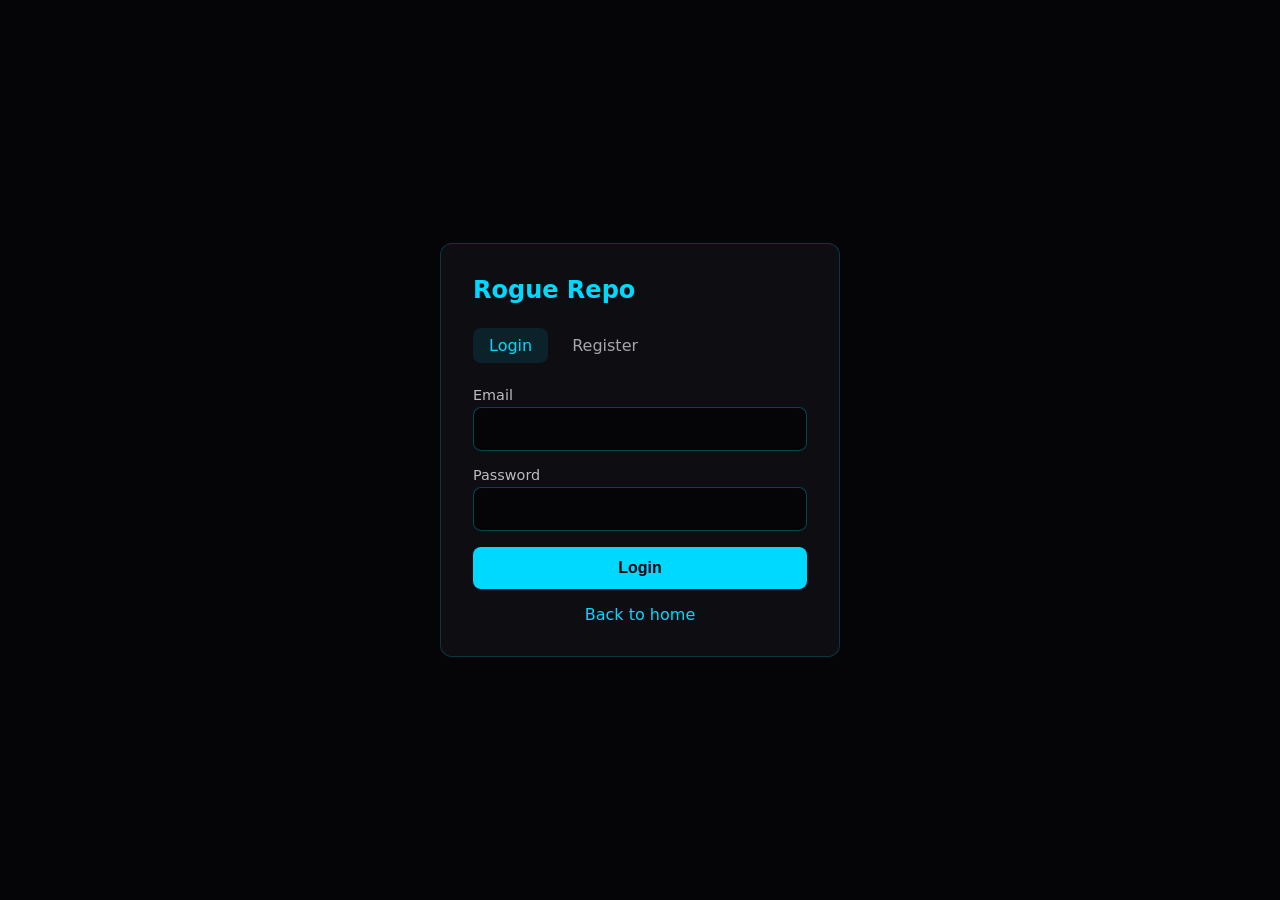
<file: rogue-repo/assets/login.html>
<!-- Unlicense — public domain — cochranblock.org -->
<!DOCTYPE html>
<html lang="en">
<head>
  <meta charset="UTF-8">
  <meta name="viewport" content="width=device-width,initial-scale=1">
  <meta name="theme-color" content="#050508">
  <title>Login — Rogue Repo</title>
  <link rel="icon" type="image/svg+xml" href="/assets/icon-192.svg">
  <style>
    * { margin: 0; padding: 0; box-sizing: border-box; }
    body { font-family: system-ui, sans-serif; background: #050508; color: #e8e8e8; min-height: 100vh; display: flex; align-items: center; justify-content: center; padding: 1rem; }
    .card { background: #0d0d12; border: 1px solid rgba(0,217,255,0.2); border-radius: 12px; padding: 2rem; max-width: 400px; width: 100%; }
    h1 { color: #00d9ff; font-size: 1.5rem; margin-bottom: 1.5rem; }
    .tabs { display: flex; gap: 0.5rem; margin-bottom: 1.5rem; }
    .tabs a { padding: 0.5rem 1rem; color: rgba(232,232,232,0.7); text-decoration: none; border-radius: 8px; }
    .tabs a:hover, .tabs a.active { color: #00d9ff; background: rgba(0,217,255,0.1); }
    label { display: block; margin-bottom: 0.25rem; font-size: 0.9rem; color: rgba(232,232,232,0.8); }
    input { width: 100%; padding: 0.75rem; background: #050508; border: 1px solid rgba(0,217,255,0.3); border-radius: 8px; color: #e8e8e8; font-size: 1rem; margin-bottom: 1rem; }
    input:focus { outline: none; border-color: #00d9ff; }
    button { width: 100%; padding: 0.75rem; background: #00d9ff; color: #050508; border: none; border-radius: 8px; font-size: 1rem; font-weight: 600; cursor: pointer; }
    button:hover { background: #33e1ff; }
    .msg { padding: 0.75rem; border-radius: 8px; margin-bottom: 1rem; font-size: 0.9rem; }
    .msg.err { background: rgba(255,80,80,0.2); color: #ff8080; }
    .msg.ok { background: rgba(0,217,255,0.15); color: #00d9ff; }
    .back { margin-top: 1rem; text-align: center; }
    .back a { color: #00d9ff; text-decoration: none; }
  </style>
</head>
<body>
  <div class="card">
    <h1>Rogue Repo</h1>
    <div class="tabs">
      <a href="/login" class="active">Login</a>
      <a href="/register">Register</a>
    </div>
    <div id="msg"></div>
    <form action="/login" method="post">
      <label for="email">Email</label>
      <input type="email" id="email" name="email" required autocomplete="email">
      <label for="password">Password</label>
      <input type="password" id="password" name="password" required autocomplete="current-password">
      <button type="submit">Login</button>
    </form>
    <div class="back"><a href="/">Back to home</a></div>
  </div>
  <script>
    (function(){
      var q = new URLSearchParams(location.search);
      var m = document.getElementById('msg');
      if (q.get('error') === 'invalid_token') m.innerHTML = '<div class="msg err">Verification link expired or invalid.</div>';
      else if (q.get('error') === 'missing_token') m.innerHTML = '<div class="msg err">Missing verification token.</div>';
      else if (q.get('error') === 'db') m.innerHTML = '<div class="msg err">Service unavailable.</div>';
      else if (q.get('verified') === '1') m.innerHTML = '<div class="msg ok">Email verified. You can log in now.</div>';
      else if (q.get('registered') === '1') m.innerHTML = '<div class="msg ok">Check your email for the verification link.</div>';
    })();
  </script>
</body>
</html>
</file>
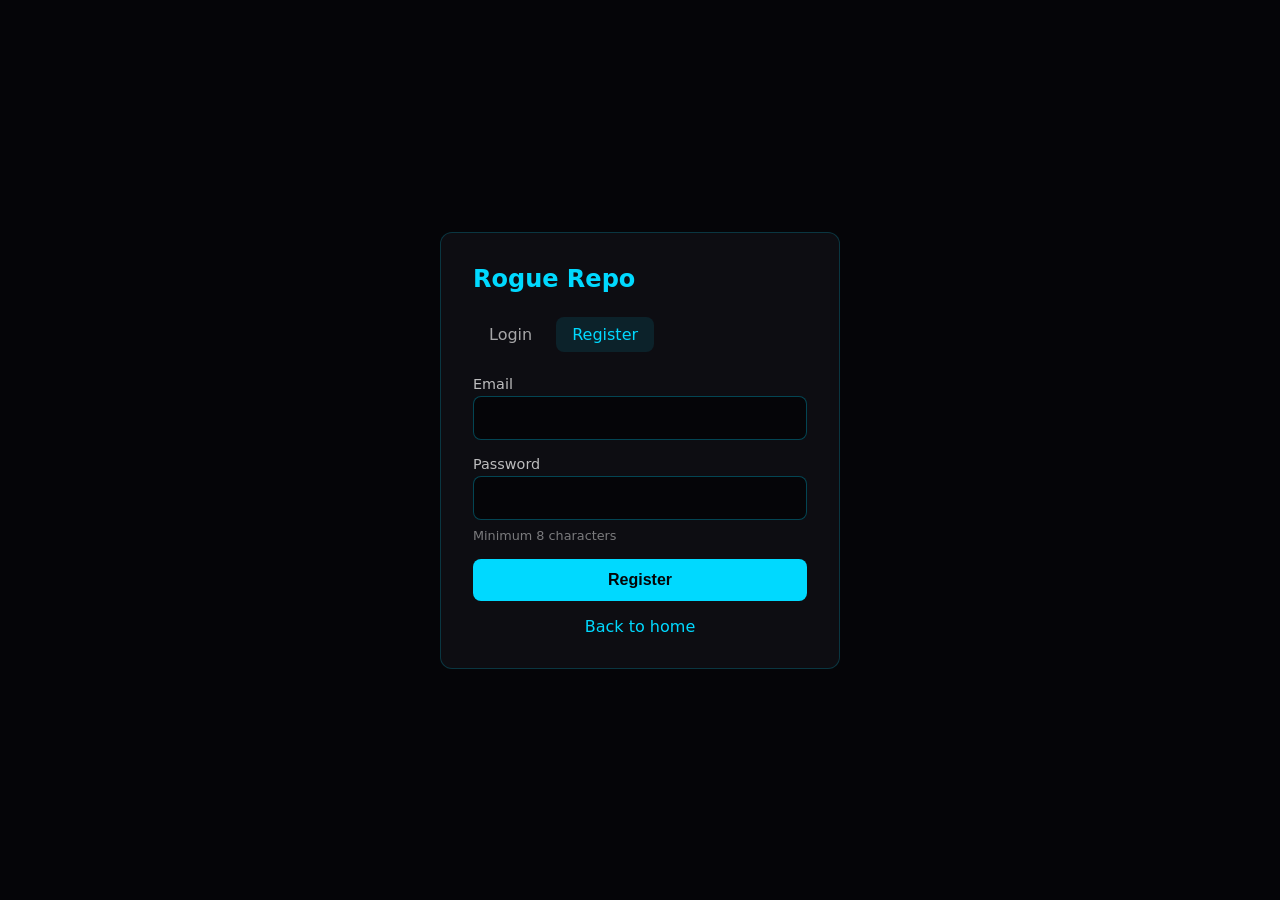
<file: rogue-repo/assets/register.html>
<!-- Unlicense — public domain — cochranblock.org -->
<!DOCTYPE html>
<html lang="en">
<head>
  <meta charset="UTF-8">
  <meta name="viewport" content="width=device-width,initial-scale=1">
  <meta name="theme-color" content="#050508">
  <title>Register — Rogue Repo</title>
  <link rel="icon" type="image/svg+xml" href="/assets/icon-192.svg">
  <style>
    * { margin: 0; padding: 0; box-sizing: border-box; }
    body { font-family: system-ui, sans-serif; background: #050508; color: #e8e8e8; min-height: 100vh; display: flex; align-items: center; justify-content: center; padding: 1rem; }
    .card { background: #0d0d12; border: 1px solid rgba(0,217,255,0.2); border-radius: 12px; padding: 2rem; max-width: 400px; width: 100%; }
    h1 { color: #00d9ff; font-size: 1.5rem; margin-bottom: 1.5rem; }
    .tabs { display: flex; gap: 0.5rem; margin-bottom: 1.5rem; }
    .tabs a { padding: 0.5rem 1rem; color: rgba(232,232,232,0.7); text-decoration: none; border-radius: 8px; }
    .tabs a:hover, .tabs a.active { color: #00d9ff; background: rgba(0,217,255,0.1); }
    label { display: block; margin-bottom: 0.25rem; font-size: 0.9rem; color: rgba(232,232,232,0.8); }
    input { width: 100%; padding: 0.75rem; background: #050508; border: 1px solid rgba(0,217,255,0.3); border-radius: 8px; color: #e8e8e8; font-size: 1rem; margin-bottom: 1rem; }
    input:focus { outline: none; border-color: #00d9ff; }
    button { width: 100%; padding: 0.75rem; background: #00d9ff; color: #050508; border: none; border-radius: 8px; font-size: 1rem; font-weight: 600; cursor: pointer; }
    button:hover { background: #33e1ff; }
    .msg { padding: 0.75rem; border-radius: 8px; margin-bottom: 1rem; font-size: 0.9rem; }
    .msg.err { background: rgba(255,80,80,0.2); color: #ff8080; }
    .msg.ok { background: rgba(0,217,255,0.15); color: #00d9ff; }
    .hint { font-size: 0.8rem; color: rgba(232,232,232,0.5); margin-top: -0.5rem; margin-bottom: 1rem; }
    .back { margin-top: 1rem; text-align: center; }
    .back a { color: #00d9ff; text-decoration: none; }
  </style>
</head>
<body>
  <div class="card">
    <h1>Rogue Repo</h1>
    <div class="tabs">
      <a href="/login">Login</a>
      <a href="/register" class="active">Register</a>
    </div>
    <div id="msg"></div>
    <form action="/register" method="post" id="f">
      <label for="email">Email</label>
      <input type="email" id="email" name="email" required autocomplete="email">
      <label for="password">Password</label>
      <input type="password" id="password" name="password" required minlength="8" autocomplete="new-password">
      <p class="hint">Minimum 8 characters</p>
      <button type="submit">Register</button>
    </form>
    <div class="back"><a href="/">Back to home</a></div>
  </div>
  <script>
    (function(){
      var q = new URLSearchParams(location.search);
      var m = document.getElementById('msg');
      if (q.get('error') === 'invalid') m.innerHTML = '<div class="msg err">Email required; password must be 8+ characters.</div>';
      else if (q.get('error') === 'hash') m.innerHTML = '<div class="msg err">Password hash failed.</div>';
      else if (q.get('error') === 'db') m.innerHTML = '<div class="msg err">Database error. Try again.</div>';
    })();
    document.getElementById('f').addEventListener('submit', function(e) {
      var p = document.getElementById('password').value;
      if (p.length < 8) { e.preventDefault(); document.getElementById('msg').innerHTML = '<div class="msg err">Password must be 8+ characters.</div>'; }
    });
  </script>
</body>
</html>
</file>
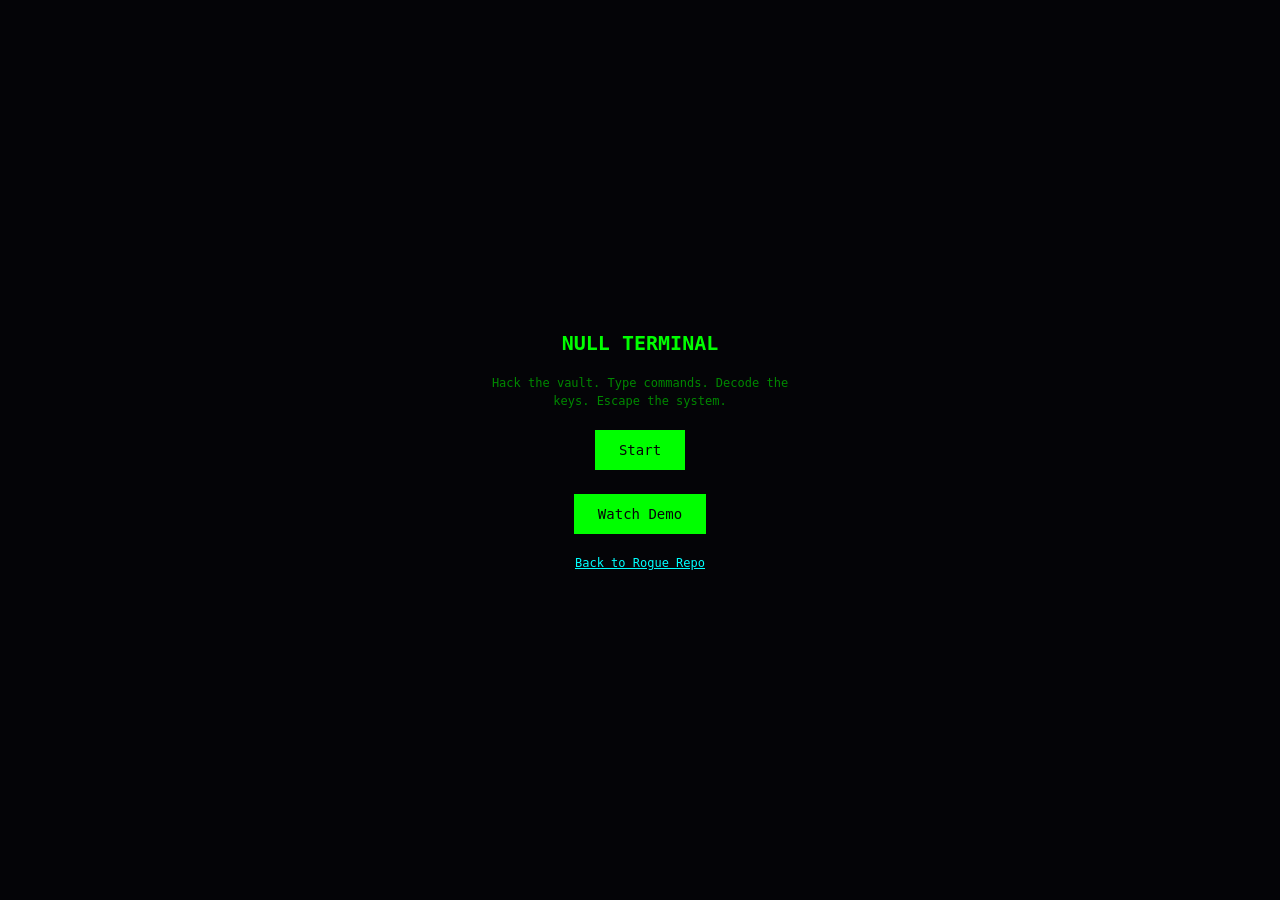
<file: rogue-repo/assets/apps/null-terminal.html>
<!-- Unlicense — public domain — cochranblock.org -->
<!DOCTYPE html>
<html lang="en">
<head>
  <meta charset="UTF-8">
  <meta name="viewport" content="width=device-width,initial-scale=1,user-scalable=no">
  <meta name="theme-color" content="#050508">
  <title>Null Terminal — Rogue Repo</title>
  <style>
    * { margin: 0; padding: 0; box-sizing: border-box; }
    body { background: #050508; color: #0f0; font: 14px/1.5 "Consolas","Monaco",monospace; overflow: hidden; }
    #term { padding: 16px; height: 100vh; overflow-y: auto; }
    .line { margin-bottom: 4px; }
    .line::before { content: "> "; color: #0a0; }
    .line.input::before { content: "$ "; }
    .line.output { color: #0f0; }
    .line.error { color: #f00; }
    .line.success { color: #0ff; }
    .line.hidden { display: none; }
    #inp { background: transparent; border: none; color: #0f0; font: inherit; width: 80%; outline: none; }
    #inp::placeholder { color: #050; }
    .cursor { display: inline-block; width: 8px; height: 1em; background: #0f0; animation: blink 1s step-end infinite; vertical-align: -2px; }
    @keyframes blink { 50% { opacity: 0; } }
    #menu { position: fixed; inset: 0; background: rgba(5,5,8,0.98); display: flex; flex-direction: column; align-items: center; justify-content: center; gap: 16px; }
    #menu h1 { color: #0f0; font-size: 20px; }
    #menu p { color: #080; font-size: 12px; max-width: 320px; text-align: center; }
    #menu button { padding: 12px 24px; font: 14px monospace; background: #0f0; color: #050508; border: none; cursor: pointer; margin: 4px; }
    #menu button:active { opacity: 0.8; }
    .hidden { display: none !important; }
    a { color: #0ff; }
  </style>
</head>
<body>
  <div id="menu">
    <h1>NULL TERMINAL</h1>
    <p>Hack the vault. Type commands. Decode the keys. Escape the system.</p>
    <button id="play">Start</button>
    <button id="demo">Watch Demo</button>
    <p><a href="/">Back to Rogue Repo</a></p>
  </div>
  <div id="term" class="hidden">
    <div id="output"></div>
    <div class="line input"><input type="text" id="inp" autocomplete="off" autofocus placeholder="type command..."></div>
  </div>
  <script>
(function(){
  const out=document.getElementById('output'),inp=document.getElementById('inp');
  const menu=document.getElementById('menu'),term=document.getElementById('term');
  let level=1,keys=0,started=false,demoMode=false;
  function addLine(txt,cls){
    const d=document.createElement('div');
    d.className='line '+(cls||'output');
    d.textContent=txt;
    out.appendChild(d);
    out.scrollTop=out.scrollHeight;
  }
  function run(cmd){
    const c=cmd.trim().toLowerCase().split(/\s+/)[0]||'';
    if(!c){ addLine(''); return; }
    if(c==='crack'){ keys=Math.min(3,keys+1); addLine('Key acquired. '+keys+'/3','success'); return; }
    if(c==='decode'&&keys>=3){ addLine('VAULT OPENED. You win!','success'); addLine('Level complete. Rogue Bucks +42.'); return; }
    if(c==='decode'){ addLine('Need 3 keys. Crack more nodes.','error'); return; }
    if(c==='status'){ addLine('Level '+level); addLine('Keys: '+keys+'/3'); addLine('Progress: '+(keys*33)+'%'); return; }
    if(c==='key'){ addLine('Keys: '+keys+'/3'); return; }
    if(c==='help'){ addLine('help scan decode crack status key exit'); return; }
    if(c==='scan'){ addLine('Scanning... Found 3 nodes. Target: vault-0x7f'); return; }
    if(c==='exit'){ addLine('Session terminated.'); return; }
    if(c==='ls'){ addLine('bin  etc  var  vault  tmp'); return; }
    if(c==='cat'){ addLine('Access denied. Decode keys first.'); return; }
    if(c==='run'){ addLine('No executable specified.'); return; }
    addLine('Unknown: '+c+'. Type help.','error');
  }
  function startGame(){ menu.classList.add('hidden'); term.classList.remove('hidden'); inp.focus(); if(!started){ started=true; addLine('Null Terminal v1.0 — Connected.'); addLine('Type help for commands.'); } }
  function playDemo(){
    demoMode=true; keys=0; out.innerHTML=''; inp.parentElement.classList.add('hidden');
    addLine('Null Terminal v1.0 — Demo mode');
    const cmds=['help','scan','crack','crack','crack','decode'];
    let i=0;
    function step(){
      if(i>=cmds.length){ inp.parentElement.classList.remove('hidden'); addLine(''); addLine('Demo complete. Type commands to play!'); return; }
      addLine('$ '+cmds[i],'input');
      run(cmds[i]);
      i++;
      setTimeout(step,1200);
    }
    setTimeout(step,800);
  }
  document.getElementById('play').onclick=startGame;
  document.getElementById('demo').onclick=function(){ startGame(); setTimeout(playDemo,600); };
  if(/[?&]demo=1/.test(location.search)){ startGame(); setTimeout(playDemo,400); }
  inp.onkeydown=function(e){
    if(e.key==='Enter'){
      const v=inp.value;
      addLine('$ '+v,'input');
      run(v);
      inp.value='';
    }
  };
})();
  </script>
</body>
</html>
</file>
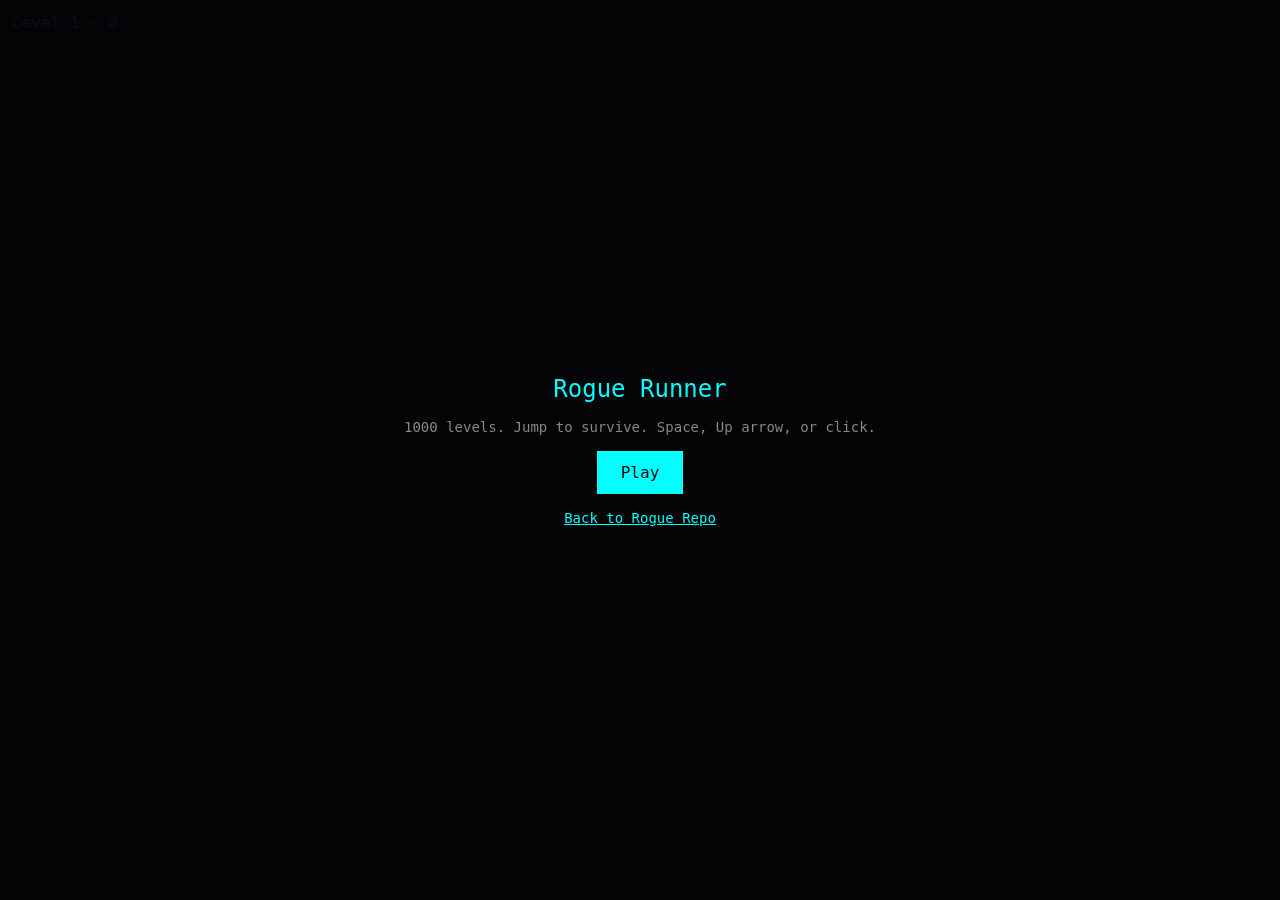
<file: rogue-repo/assets/apps/rogue-runner.html>
<!-- Unlicense — public domain — cochranblock.org -->
<!DOCTYPE html>
<html lang="en">
<head>
  <meta charset="UTF-8">
  <meta name="viewport" content="width=device-width,initial-scale=1,user-scalable=no">
  <meta name="theme-color" content="#050508">
  <title>Rogue Runner — Rogue Repo</title>
  <style>
    * { margin: 0; padding: 0; box-sizing: border-box; }
    body { background: #050508; overflow: hidden; }
    #c { display: block; width: 100vw; height: 100vh; }
    #ui { position: fixed; top: 0; left: 0; right: 0; padding: 12px; color: #0ff; font: 16px/1.4 monospace; pointer-events: none; }
    #menu { position: fixed; inset: 0; background: rgba(5,5,8,0.95); display: flex; flex-direction: column; align-items: center; justify-content: center; gap: 16px; }
    #menu h1 { color: #0ff; font: 24px monospace; }
    #menu p { color: #888; font: 14px monospace; }
    #menu button { padding: 12px 24px; font: 16px monospace; background: #0ff; color: #050508; border: none; cursor: pointer; }
    #menu button:active { opacity: 0.8; }
    .hidden { display: none !important; }
  </style>
</head>
<body>
  <canvas id="c"></canvas>
  <div id="ui"><span id="level">Level 1</span> · <span id="score">0</span></div>
  <div id="menu">
    <h1>Rogue Runner</h1>
    <p id="menuMsg">1000 levels. Jump to survive. Space, Up arrow, or click.</p>
    <button id="play">Play</button>
    <p><a href="/" style="color:#0ff">Back to Rogue Repo</a></p>
  </div>
  <script>
/* f95=mulberry32 f96=generateLevel f105=loadProgress f106=saveProgress f107=startGame f108=jump
   f109=gameOver f110=levelComplete f111=update f112=draw f113=loop f114=resize c90=MAX_LEVEL c91–c95=GRAVITY,JUMP,PLAYER_H,PLAYER_W,GROUND */
(function(){
  const sL='rogue_runner_level',sS='rogue_runner_score';
  const c90=1000,c91=0.6,c92=-12,c93=32,c94=24,c95=0.85;

  function f95(seed){
    return function(){ seed=(seed+0x6D2B79F5)>>>0; return seed/4294967296; };
  }
  function f96(n){
    const r=f95(n);
    const sp=3+n*0.08,cnt=5+Math.floor(n/50),obs=[];
    for(let i=0;i<cnt;i++) obs.push({x:400+i*220+r()*120,h:30+r()*35,w:24+r()*16});
    return {speed:sp,obstacles:obs};
  }

  const c=document.getElementById('c'),ctx=c.getContext('2d');
  const uL=document.getElementById('level'),uS=document.getElementById('score');
  const m=document.getElementById('menu'),mM=document.getElementById('menuMsg'),pB=document.getElementById('play');

  let W=0,H=0,s88='menu',s89=1,s90=0,s91=0,s92=0,s93=null,s94=0,lt=0,s95=1;

  function f114(){ W=c.width=window.innerWidth; H=c.height=window.innerHeight; }
  function f105(){
    try{
      const l=localStorage.getItem(sL),v=localStorage.getItem(sS);
      if(l) s95=Math.min(parseInt(l,10)||1,c90);
      if(v) s90=Math.max(0,parseInt(v,10)||0);
    }catch(_){}
  }
  function f106(){ try{ localStorage.setItem(sL,String(s89)); localStorage.setItem(sS,String(s90)); }catch(_){} }
  function f107(){ f105(); s89=s95; s93=f96(s89); s94=0; s91=H*c95-c93; s92=0; s88='play'; m.classList.add('hidden'); }
  function f108(){ if(s88!=='play')return; const gy=H*c95-c93; if(s91>=gy-2)s92=c92; }
  function f109(){ s88='gameover'; f106(); m.classList.remove('hidden'); mM.textContent='Game Over. Level '+s89+'. Space or Up to retry.'; }
  function f110(){ s89++; s90+=s89; if(s89>c90)s89=c90; f106(); s93=f96(s89); s94=0; }

  function f111(dt){
    if(s88!=='play')return;
    const gy=H*c95-c93; s92+=c91; s91+=s92*(dt/16);
    if(s91>gy){ s91=gy; s92=0; }
    const px=W*0.2,pl=px,pr=px+c94,pt=s91,pb=s91+c93,spd=s93.speed*(dt/16);
    for(let i=0;i<s93.obstacles.length;i++){
      const o=s93.obstacles[i]; o.x-=spd;
      if(o.x+o.w<pl&&i===s94){ s94++; s90+=10; }
      if(o.x<pr&&o.x+o.w>pl){ const ot=H*c95-o.h,ob=H*c95; if(pb>ot&&pt<ob)f109(); }
    }
    if(s94>=s93.obstacles.length)f110();
  }
  function f112(){
    ctx.fillStyle='#050508'; ctx.fillRect(0,0,W,H);
    if(s88!=='play')return;
    const gy=H*c95;
    ctx.fillStyle='#1a1a22'; ctx.fillRect(0,gy,W,H-gy);
    ctx.fillStyle='#0ff'; ctx.fillRect(W*0.2,s91,c94,c93);
    ctx.fillStyle='#f80'; for(const o of s93.obstacles) if(o.x+o.w>0) ctx.fillRect(o.x,gy-o.h,o.w,o.h);
    uL.textContent='Level '+s89; uS.textContent=s90;
  }
  function f113(now){ f114(); if(lt)f111(now-lt); lt=now; f112(); requestAnimationFrame(f113); }

  pB.addEventListener('click',f107);
  document.addEventListener('keydown',function(e){ if(e.code==='Space'||e.code==='ArrowUp'){ e.preventDefault(); f108(); } });
  c.addEventListener('click',f108);

  f114(); f105();
  if(s95>1) mM.textContent='Resume from Level '+s95+'. 1000 levels. Space, Up arrow, or click to jump.';
  requestAnimationFrame(f113);
})();
  </script>
</body>
</html>
</file>
